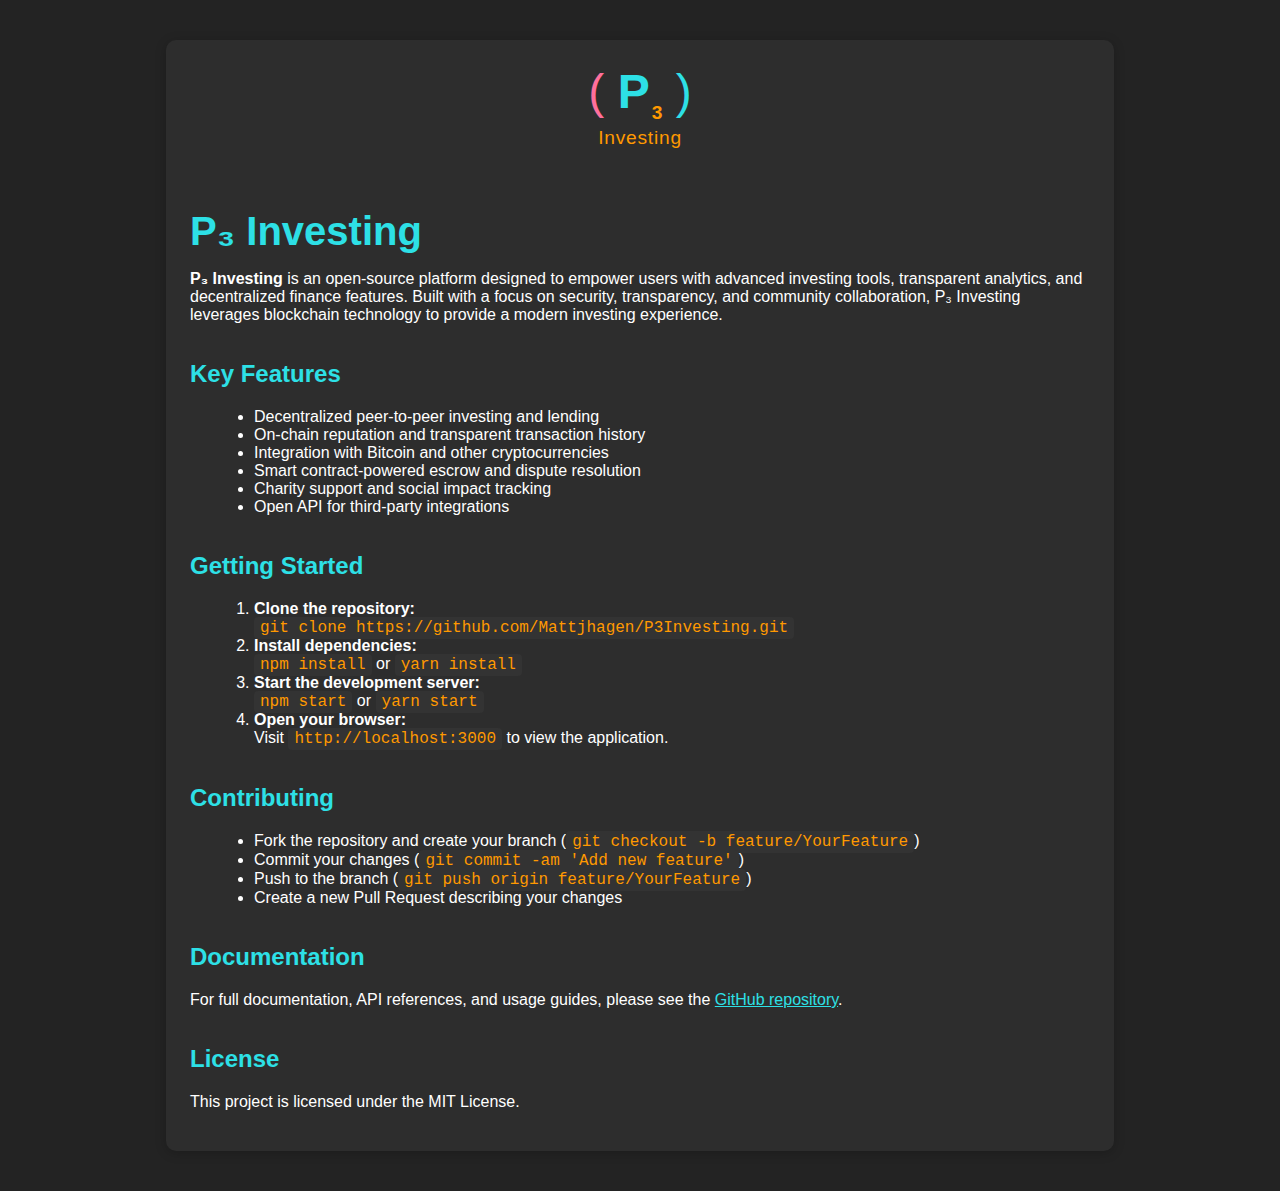
<file: index.html>
<!DOCTYPE html>
<html lang="en">
<head>
  <meta charset="UTF-8">
  <meta name="viewport" content="width=device-width, initial-scale=1">
  <title>P₃ Investing</title>
  <style>
    body {
      background: #232323;
      color: #fff;
      font-family: 'Segoe UI', Arial, sans-serif;
      margin: 0;
      padding: 0;
      min-height: 100vh;
    }
    .container {
      max-width: 900px;
      margin: 40px auto;
      padding: 24px;
      background: #2d2d2d;
      border-radius: 10px;
      box-shadow: 0 2px 12px rgba(0,0,0,0.2);
    }
    h1, h2, h3 {
      color: #2de0e6;
      margin-top: 1.5em;
    }
    h1 {
      font-size: 2.5rem;
      margin-bottom: 0.2em;
    }
    .logo {
      font-size: 3rem;
      text-align: center;
      margin-bottom: 1em;
    }
    .logo .bracket {
      color: #ff6f9c;
    }
    .logo .bracket.right {
      color: #2de0e6;
    }
    .logo .main {
      color: #2de0e6;
      font-weight: bold;
      position: relative;
    }
    .logo .subscript {
      font-size: 1.2rem;
      color: #ff9900;
      vertical-align: sub;
      margin-left: 2px;
    }
    .logo .text {
      color: #ff9900;
      font-size: 1.2rem;
      display: block;
      margin-top: 0.2em;
      letter-spacing: 0.04em;
    }
    ul, ol {
      margin-left: 1.5em;
    }
    code {
      background: #333;
      color: #ff9900;
      padding: 2px 6px;
      border-radius: 4px;
      font-family: 'Fira Mono', monospace;
    }
    a {
      color: #2de0e6;
      text-decoration: underline;
    }
    @media (max-width: 600px) {
      .container {
        padding: 8px;
      }
      .logo {
        font-size: 2rem;
      }
      h1 {
        font-size: 1.5rem;
      }
    }
  </style>
</head>
<body>
  <div class="container">
    <div class="logo">
      <span class="bracket">(</span>
      <span class="main">P<span class="subscript">3</span></span>
      <span class="bracket right">)</span>
      <span class="text">Investing</span>
    </div>
    <h1>P₃ Investing</h1>
    <p>
      <strong>P₃ Investing</strong> is an open-source platform designed to empower users with advanced investing tools, transparent analytics, and decentralized finance features. Built with a focus on security, transparency, and community collaboration, P₃ Investing leverages blockchain technology to provide a modern investing experience.
    </p>

    <h2>Key Features</h2>
    <ul>
      <li>Decentralized peer-to-peer investing and lending</li>
      <li>On-chain reputation and transparent transaction history</li>
      <li>Integration with Bitcoin and other cryptocurrencies</li>
      <li>Smart contract-powered escrow and dispute resolution</li>
      <li>Charity support and social impact tracking</li>
      <li>Open API for third-party integrations</li>
    </ul>

    <h2>Getting Started</h2>
    <ol>
      <li>
        <strong>Clone the repository:</strong>
        <br>
        <code>git clone https://github.com/Mattjhagen/P3Investing.git</code>
      </li>
      <li>
        <strong>Install dependencies:</strong>
        <br>
        <code>npm install</code> or <code>yarn install</code>
      </li>
      <li>
        <strong>Start the development server:</strong>
        <br>
        <code>npm start</code> or <code>yarn start</code>
      </li>
      <li>
        <strong>Open your browser:</strong>
        <br>
        Visit <code>http://localhost:3000</code> to view the application.
      </li>
    </ol>

    <h2>Contributing</h2>
    <ul>
      <li>Fork the repository and create your branch (<code>git checkout -b feature/YourFeature</code>)</li>
      <li>Commit your changes (<code>git commit -am 'Add new feature'</code>)</li>
      <li>Push to the branch (<code>git push origin feature/YourFeature</code>)</li>
      <li>Create a new Pull Request describing your changes</li>
    </ul>

    <h2>Documentation</h2>
    <p>
      For full documentation, API references, and usage guides, please see the <a href="https://github.com/Mattjhagen/P3Investing" target="_blank">GitHub repository</a>.
    </p>

    <h2>License</h2>
    <p>
      This project is licensed under the MIT License.
    </p>
  </div>
</body>
</html>
</file>
